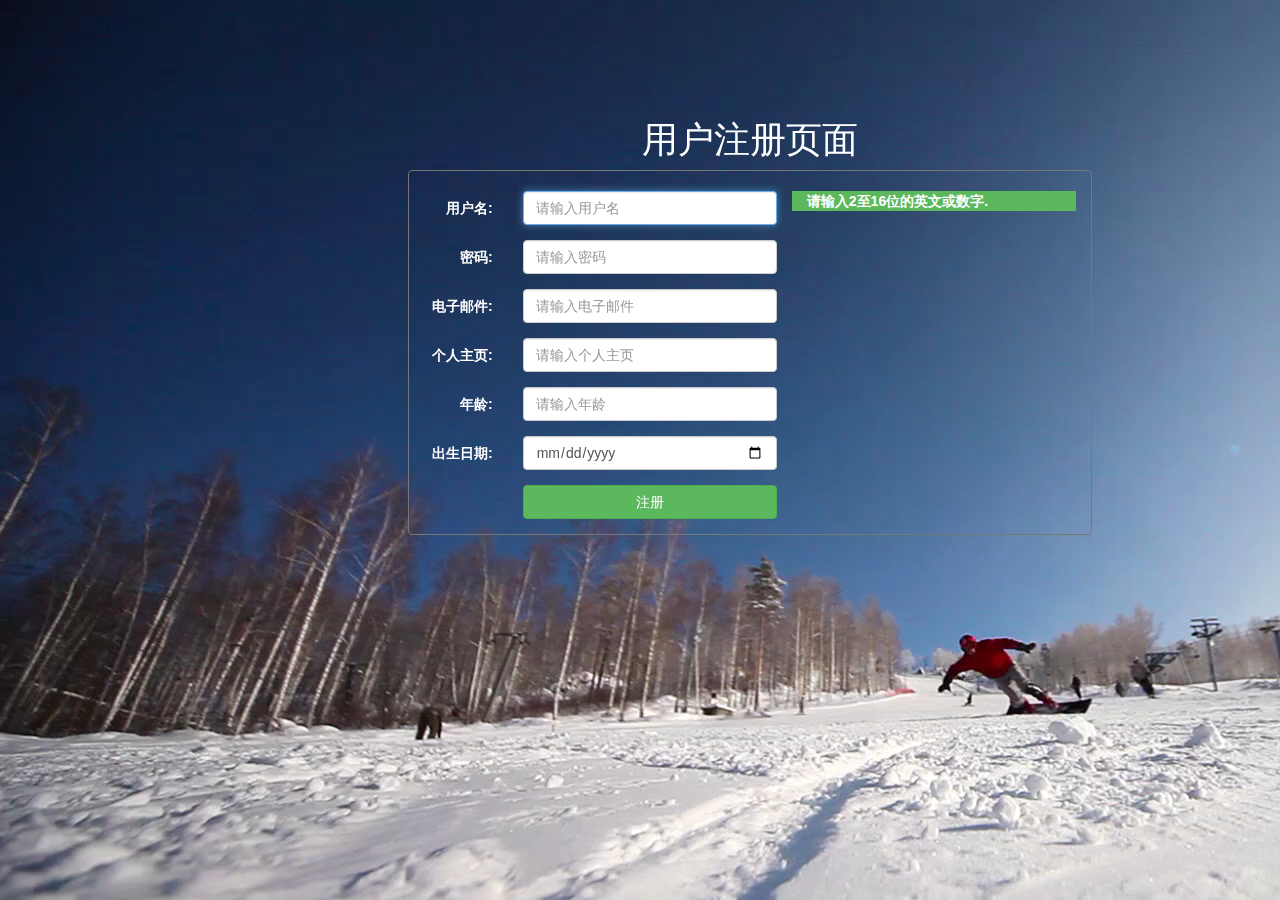
<file: my_project/register.html>
<!DOCTYPE html>
<html lang="en">
<head>
    <meta charset="UTF-8">
    <title>Title</title>
    <link rel="stylesheet" href="css/bootstrap.css">
    <link rel="stylesheet" href="css/register.css">
</head>
<body>
    <div class="video-frame">
        <video class="center-block" autoplay="true" loop="true" src="video/snow.mp4"></video>
    </div>
    <div class="container">
        <div class="text-center">
            <h1>用户注册页面</h1>
        </div>
        <form class="form form-horizontal" id="form-register">
            <div class="form-group">
                <label class="col-md-2 control-label" for="username">用户名:</label>
                <div class="col-md-5">
                    <input id="username" name="uname" type="text" class="form-control" autofocus placeholder="请输入用户名" required pattern="^[a-zA-Z0-9]{2,16}$">
                </div>
                <label id="usernameTip" class="col-md-5 label-success">请输入2至16位的英文或数字.</label>
            </div>
            <div class="form-group">
                <label class="col-md-2 control-label" for="password">密码:</label>
                <div class="col-md-5">
                    <input id="password" name="upwd" type="password" class="form-control" placeholder="请输入密码" required pattern="^[0-9]{4,12}$">
                </div>
                <label id="passwordTip" class="col-md-5 hide control-default">请输入4至12位的数字.</label>
            </div>
            <div class="form-group">
                <label class="col-md-2 control-label" for="email">电子邮件:</label>
                <div class="col-md-5">
                    <input id="email" name="uemail" type="email" class="form-control" placeholder="请输入电子邮件" required>
                </div>
                <label id="emailTip" class="col-md-5 hide control-default">请输入你的电子邮件地址.</label>
            </div>
            <div class="form-group">
                <label class="col-md-2 control-label" for="home">个人主页:</label>
                <div class="col-md-5">
                    <input id="home" name="upage" type="url" class="form-control" placeholder="请输入个人主页">
                </div>
                <label id="homeTip" class="col-md-5 hide control-default">请输入你的个人主页(该项可忽略).</label>
            </div>
            <div class="form-group">
                <label class="col-md-2 control-label" for="age">年龄:</label>
                <div class="col-md-5">
                    <input id="age" name="uage" type="number" class="form-control" placeholder="请输入年龄" required min="18" max="50" step="1">
                </div>
                <label id="ageTip" class="col-md-5 hide control-default">请输入你的年龄.</label>
            </div>
            <div class="form-group">
                <label class="col-md-2 control-label" for="birth">出生日期:</label>
                <div class="col-md-5">
                    <input id="birth" name="ubirthday" type="date" class="form-control" placeholder="请输入出生日期">
                </div>
                <label id="birthTip" class="col-md-5 hide control-default">请选择你的出生日期.</label>
            </div>
            <div class="form-group">
                <div class="col-md-5 col-md-push-2">
                    <input type="button" value="注册" class="btn btn-success btn-block" id="btn-register">
                </div>
            </div>
        </form>
    </div>
    <script src="js/jquery-1.11.3.js"></script>
    <script src="js/register.js"></script>
</body>
</html>
</file>
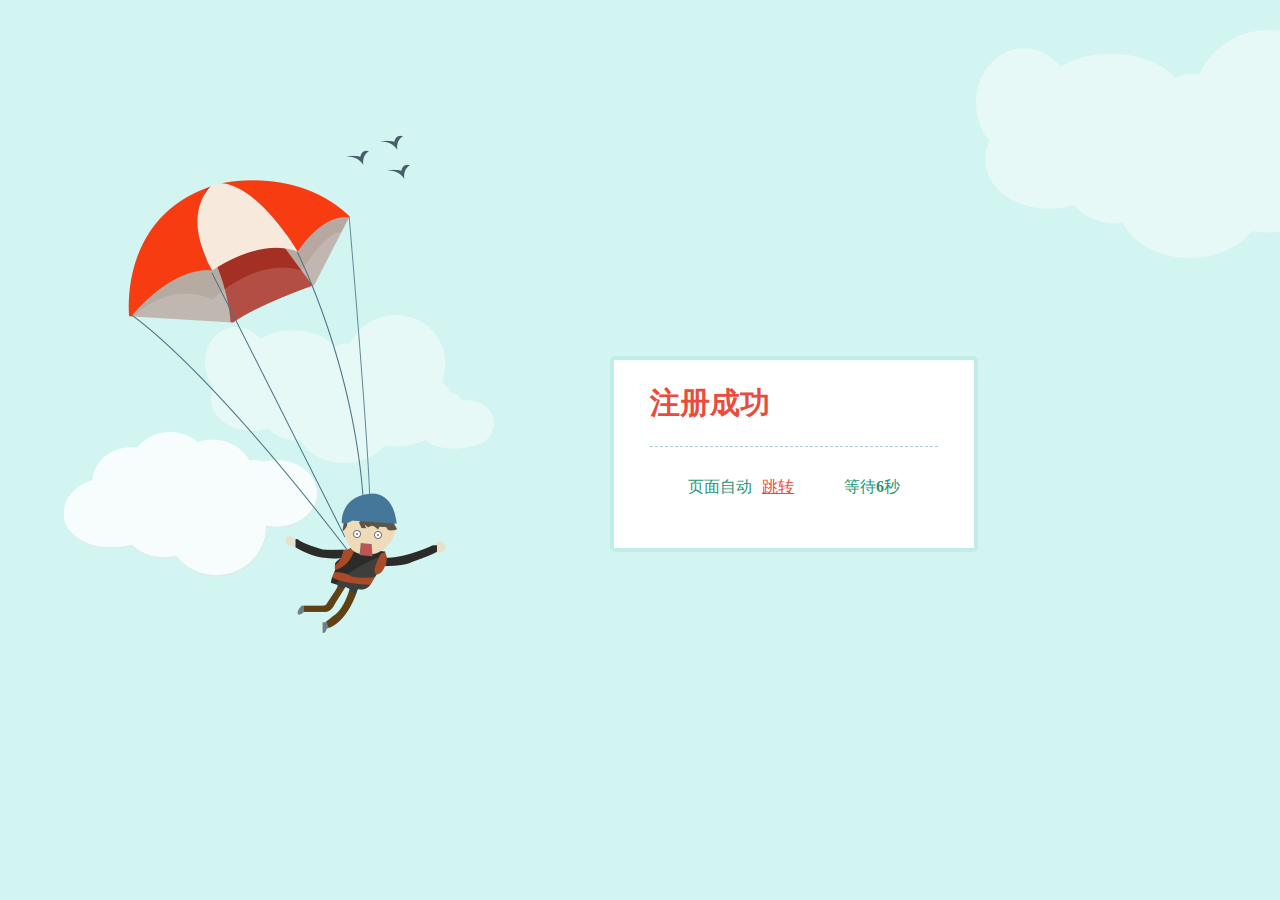
<file: my_project/rsuccess.html>
<!DOCTYPE html>
<html>
    <head>
        <meta charset=utf-8 />
        <title>蓝天白云主题</title>
        <link href="css/rsuccess.css" rel="stylesheet" type="text/css" />
        <script src="js/jquery-1.11.3.js"></script>
        <script type="text/javascript">
            $(function() {
                var h = $(window).height();
                $('body').height(h);
                $('.mianBox').height(h);
                centerWindow(".tipInfo");
            });

            //2.将盒子方法放入这个方，方便法统一调用
            function centerWindow(a) {
                center(a);
                //自适应窗口
                $(window).bind('scroll resize',
                        function() {
                            center(a);
                        });
            }

            //1.居中方法，传入需要剧中的标签
            function center(a) {
                var wWidth = $(window).width();
                var wHeight = $(window).height();
                var boxWidth = $(a).width();
                var boxHeight = $(a).height();
                var scrollTop = $(window).scrollTop();
                var scrollLeft = $(window).scrollLeft();
                var top = scrollTop + (wHeight - boxHeight) / 2;
                var left = scrollLeft + (wWidth - boxWidth) / 2;
                $(a).css({
                    "top": top,
                    "left": left
                });
            }
        </script>
    </head>
    <body>
        <div class="mianBox">
            <img src="img/yun0.png" alt="" class="yun yun0" />
            <img src="img/yun1.png" alt="" class="yun yun1" />
            <img src="img/yun2.png" alt="" class="yun yun2" />
            <img src="img/bird.png" alt="" class="bird" />
            <img src="img/san.png" alt="" class="san" />
            <div class="tipInfo">
                <div class="in">
                    <div class="textThis">
                        <h2>注册成功</h2>
                        <p><span>页面自动<a id="href" href="http://localhost:80/my_project/index.html">跳转</a></span><span>等待<b id="wait">6</b>秒</span></p>
                        <script type="text/javascript">
                            (function() {
                                var url=location.search;
                                var wait = document.getElementById('wait');
                                    href = document.getElementById('href').href+url;
                                console.log(href);
                                var interval = setInterval(function() {
                                    var time = --wait.innerHTML;
                                    if (time <= 0) {
                                        location.href =href;
                                        clearInterval(interval);
                                    }
                                    ;
                                }, 1000);
                            })();
                        </script>
                    </div>
                </div>
            </div>
        </div>
    </body>
    <script>



    </script>
</html>
</file>
<file: my_project/css/register.css>
.form {
    border: 1px solid #777777;
    border-radius: 4px;
    padding-top: 20px;
    padding-right: 30px;
    margin-right: 20%;
    margin-left: 20%;
}
.control-error {
    padding-top: 7px;
    padding-bottom: 7px;
    margin-bottom: 0;
    text-align: left;
    /*background-color: #d9534f;*/
    border-radius: 4px;
    /*color: #ffffff;*/
    color:red;
}
.control-success {
    padding-top: 7px;
    padding-bottom: 7px;
    margin-bottom: 0;
    text-align: left;
    /*background-color: #5cb85c;*/
    border-radius: 4px;
    /*color: #ffffff;*/
    color:green;
}
.control-default {
    padding-top: 7px;
    padding-bottom: 7px;
    margin-bottom: 0;
    text-align: left;
    /*background-color: #777;*/
    border-radius: 4px;
    color: #ffffff;
}
.show {
    display: block;
}
.hide {
    display: none;
}
.video-frame{
    position:fixed;
    top:0;
    right:0;
    bottom:0;
    left:0;
    outline:0;
    z-index:1000;
}
.container{
     position:absolute;
     z-index:1500;
     top:100px;
     left:165px;
     color:#fff;
 }
</file>
<file: my_project/css/rsuccess.css>
*{margin:0;padding:0;list-style-type:none;}
a,img{border:0;}
body{background: #d2f5f1}
.mianBox{width: 100%;margin: 0 auto;position: relative;overflow: hidden;}
.mianBox >img{position: absolute}
.yun0{right: -140px;top: 30px;webkit-animation: cloudLarge 105s infinite;-moz-animation: cloudLarge 105s infinite;-o-animation: cloudLarge 105s infinite;animation: cloudLarge 105s infinite;}
.yun1{left: 5%;top: 48%;-webkit-animation: cloudSmall 105s infinite;-moz-animation: cloudSmall 105s infinite;-o-animation: cloudSmall 105s infinite;animation: cloudSmall 105s infinite;}
.yun2{left: 16%;top: 35%;-webkit-animation: cloudMedium 105s infinite;-moz-animation: cloudMedium 105s infinite;-o-animation: cloudMedium 105s infinite;animation: cloudMedium 105s infinite;}
.san{left: 10%;top: 20%;-webkit-animation:dn400 3s 0s ease both;-moz-animation:dn400 3s 0s ease both;animation:dn400 3s 0s ease both;}
.bird{left: 27%;top: 15%;-webkit-animation: flying 3s infinite;-moz-animation: flying 3s infinite;-o-animation: flying 3s infinite;animation: flying 3s infinite;}
.disk{left: 234px;top: 98px;z-index: 9;-webkit-animation: flying 2s infinite;-moz-animation: flying 2s infinite;-o-animation: flying 2s infinite;animation: flying 2s infinite;}
.light{left: 330px;top: 188px;z-index: 8;-webkit-animation: light 1s infinite;-moz-animation: light 1s infinite;-o-animation: light 1s infinite;animation: light 1s infinite;}
.man{left: 400px;top: 310px;z-index: 7;-webkit-animation: hide 2s 0.5s infinite;-moz-animation: hide 2s 0.5s infinite;-o-animation: hide 2s 0.5s infinite;animation: hide 2s 0.5s infinite;}
.picv{left: 15%;top: 390px;}
.tipInfo{position:absolute;z-index:99;margin-left:150px;border: 4px solid #c0ece7;border-color: rgba(192,237,232,07);border-radius:5px;derbackground:#c0ece7;background: rgba(192,237,232,07);width: 360px}
.tipInfo .in{background: #fff;padding: 0 10%}
.tipInfo .in h2{line-height:50px;font-size: 30px;color: #e94c3c;border-bottom: 1px dashed #aacdd5;padding: 18px 0}
.tipInfo .in p{padding:30px 0 50px 0;text-align: center;color: #289575}
.tipInfo .in p span{margin:0 20px}
.tipInfo .in p span a{color:#e94c3c;margin: 0 10px}
.tipInfo .in .desc{overflow: hidden;font-size: 14px;color: #2b2b2b;padding: 0 10%}
.tipInfo .in .desc h3{font-weight: normal;padding: 20px 0 5px 0}
.tipInfo .in .desc li{background: url("img/404/dot.png") no-repeat left center;margin-left: 5px;padding: 5px 0;padding-left: 8px;*padding-left: 20px;}
@-webkit-keyframes cloudLarge{0%{right: -140px;}
    100%{right: 118%;}}
@-moz-keyframes cloudLarge{0%{right: -140px;}
    100%{right: 118%;}}
@-o-keyframes cloudLarge{0%{right: -140px;}
    100%{right: 118%;}}
@keyframes cloudLarge{0%{right: -140px;}
    100%{right: 118%;}}
@-webkit-keyframes cloudSmall{0%{left: 5%;}
    100%{left: 108%;}}
@-moz-keyframes cloudSmall{0%{left: 5%;}
    100%{left: 105%;}}
@-o-keyframes cloudSmall{0%{left: 5%;}
    100%{left: 105%;}}
@keyframes cloudSmall{0%{left: 5%;}
    100%{left: 105%;}}
@-webkit-keyframes cloudMedium{0%{left: 16%;}
    100%{left: -18%;}}
@-moz-keyframes cloudMedium{0%{left: 16%;}
    100%{left: -18%;}}
@-o-keyframes cloudMedium{0%{left: 16%;}
    100%{left: -18%;}}
@keyframes cloudMedium{0%{left: 16%;}
    100%{left: -18%;}}
@-webkit-keyframes light{0%{opacity: 0;}
    100%{opacity: 100;}}
@-moz-keyframes light{0%{opacity: 0;}
    100%{opacity: 100;}}
@-o-keyframes light{0%{opacity: 0;}
    100%{opacity: 100;}}
@keyframes light{0%{opacity: 0;}
    100%{opacity: 100;}}
@-webkit-keyframes hide{0%{opacity: 100;}
    100%{opacity: 0;}}
@-moz-keyframes hide{0%{opacity: 100;}
    100%{opacity: 0;}}
@-o-keyframes hide{0%{opacity: 100;}
    100%{opacity: 0;}}
@keyframes hide{0%{opacity: 100;}
    100%{opacity: 0;}}
@keyframes flying{0%{margin-top: 0px;}
    50%{margin-top: 6px;}
    100%{margin-top: 0px;}}
@-webkit-keyframes flying{0%{margin-top: 0px;}
    50%{margin-top: 6px;}
    100%{margin-top: 0px;}}
@-moz-keyframes flying{0%{margin-top: 0px;}
    50%{margin-top: 6px;}
    100%{margin-top: 0px;}}
@-o-keyframes flying{0%{margin-top: 0px;}
    50%{margin-top: 6px;}
    100%{margin-top: 0px;}}
@keyframes flying{0%{margin-top: 0px;}
    50%{margin-top: 6px;}
    100%{margin-top: 0px;}}
@-webkit-keyframes flying{0%{margin-top: 0px;}
    50%{margin-top: 6px;}
    100%{margin-top: 0px;}}
@-moz-keyframes flying{0%{margin-top: 0px;}
    50%{margin-top: 6px;}
    100%{margin-top: 0px;}}
@-o-keyframes flying{0%{margin-top: 0px;}
    50%{margin-top: 6px;}
    100%{margin-top: 0px;}}
@-webkit-keyframes down900{0%{opacity:0;-webkit-transform:translate(0,0);}
    100%{opacity:1;-webkit-transform:translate(900,900);}}
@-moz-keyframes down900{0%{opacity:0;-moz-transform:translate(0,0);}
    100%{opacity:1;-moz-transform:translate(900,900);}}
@-o-keyframes down900{0%{opacity:0;-o-transform:translate(0,0);}
    100%{opacity:1;-o-transform:translate(900,900);}}
@keyframes down900{0%{opacity:0;transform:translate(0,0);}
    100%{opacity:1;transform:translate(900,900);}}
@-webkit-keyframes dn400{0%{opacity:0;-webkit-transform:translateY(-400px);}
    100%{opacity:1;-webkit-transform:translateY(0);}}
@-moz-keyframes dn400{0%{opacity:0;-moz-transform:translateY(-400px);}
    100%{opacity:1;-moz-transform:translateY(0);}}
@-o-keyframes dn400{0%{opacity:0;-o-transform:translateY(-400px);}
    100%{opacity:1;-o-transform:translateY(0);}}
@keyframes dn400{0%{opacity:0;transform:translateY(-400px);}
    100%{opacity:1;transform:translateY(0);}}
</file>
